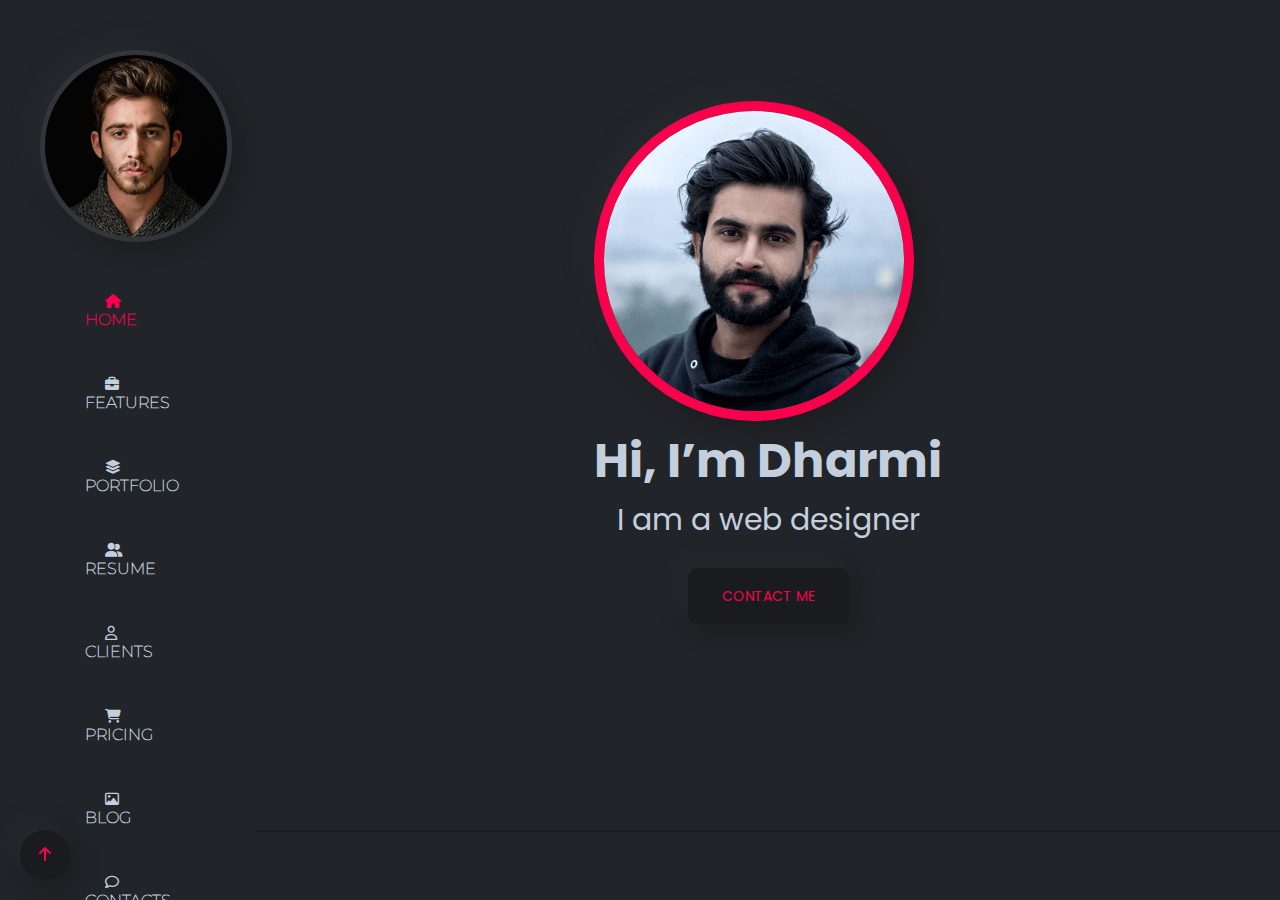
<file: project(portfolio)/index.html>
<!DOCTYPE html>
<html>

<head>
    <title>PROJECT PORTFOLIO</title>
    <!-- font -->
    <link rel="stylesheet" href="assets/css/font.css">
    <!-- icon -->
    <link rel="stylesheet" href="assets/css/all.min.css">

    <!-- custom utilities -->
    <link rel="stylesheet" href="assets/css/utilities.css">

    <!-- custom style -->
    <link rel="stylesheet" href="assets/css/style.css">
</head>

<body>
    <header>
        <div class="main row">
            <a href="index.html">
                <div class="top">
                    <i class="fa-solid fa-arrow-up"></i>
                </div>
            </a>

            <!-- header -->

            <div class="w-20 header">
                <div class="img">
                    <img src="assets/img/logo-06.png">
                </div>
                <div class="menu">
                    <ul>
                        <li>
                            <a href="#"><i class="fa-solid fa-house"></i>HOME</a>
                        </li>
                        <li>
                            <a href="#features"><i class="fa-solid fa-briefcase"></i>FEATURES</a>
                        </li>
                        <li>
                            <a href="#"><i class="fa-solid fa-layer-group"></i>PORTFOLIO</a>
                        </li>
                        <li>
                            <a href="#resume"><i class="fa-solid fa-user-group"></i>RESUME</a>
                        </li>
                        <li>
                            <a href="#clients"><i class="fa-regular fa-user"></i>CLIENTS</a>
                        </li>
                        <li>
                            <a href="#pricing"><i class="fa-solid fa-cart-shopping"></i>PRICING</a>
                        </li>
                        <li>
                            <a href="#blog"><i class="fa-regular fa-image"></i>BLOG</a>
                        </li>
                        <li>
                            <a href="#contact"><i class="fa-regular fa-comment"></i>CONTACTS</a>
                        </li>
                    </ul>
                </div>

                <a href="#">
                    <div class="btn row justify-conetnt-between align-item-center">
                        <i class="fa-solid fa-cart-shopping"></i>
                        <span>0</span>

                    </div>
                </a>

                <div class="line"></div>

                <div class="title">
                    find with me
                </div>

                <div class="social-icon row justify-conetnt-between align-item-center">
                    <a href="#"><i class="fa-brands fa-facebook-f"></i></a>
                    <a href="#"><i class="fa-brands fa-twitter"></i></a>
                    <a href="#"><i class="fa-brands fa-linkedin-in"></i></a>
                </div>
            </div>

            <!-- slider -->

            <div class="w-80 aside">
                <div class="container">
                    <section>
                        <div class="slider row align-item-center justify-conetnt-center">
                            <div class="img">
                                <img src="assets/img/slider.png" alt="">
                                <h1>Hi, I’m Dharmi</h1>
                                <p>I am a <span>web designer</span></p>
                                <div class="btn1 row align-item-center justify-conetnt-center">
                                    <a href="#">contact me</a>
                                </div>
                            </div>
                        </div>
                    </section>

                    <div class="devider"></div>

                    <!-- title -->

                    <section>
                        <div class="container">
                            <div class="row align-item-center justify-conetnt-center">
                                <div class="title">
                                    <h4>features</h4>
                                    <h2>what i do</h2>
                                </div>
                            </div>
                        </div>
                    </section>

                    <!-- features -->

                    <section>
                        <a name="features"></a>
                        <div class="container">
                            <div class="row">
                                <div class="w-33">
                                    <div class="features">
                                        <i class="fa-solid fa-bars"></i>
                                        <h4><a href="#">UX Consulting</a></h4>
                                        <p>A UX consultant is responsible for many of the same tasks as a UX designer,
                                            but they typically.</p>

                                        <div class="arrow">
                                            <a href="#"><i class="fa-solid fa-arrow-right"></i></a>
                                        </div>
                                    </div>

                                </div>
                                <div class="w-33">
                                    <div class="features">
                                        <i class="fa-solid fa-book-open"></i>
                                        <h4><a href="#">App Development</a></h4>
                                        <p>  We’ll handle everything from to app development process until it is time to make your project live. </p>
                                        <div class="arrow">
                                            <a href="#"><i class="fa-solid fa-arrow-right"></i></a>
                                        </div>
                                    </div>

                                </div>
                                <div class="w-33">
                                    <div class="features">
                                        <i class="fa-solid fa-tv"></i>
                                        <h4><a href="#">Business Stratagy</a></h4>
                                        <p>  We’ll help you optimize your business processes to maximize profitability and eliminate unnecessary costs.</p>
                                        <div class="arrow">
                                            <a href="#"><i class="fa-solid fa-arrow-right"></i></a>
                                        </div>
                                    </div>


                                </div>

                            </div>
                        </div>
                    </section>

                    <div class="devider"></div>

                    <!-- title -->

                    <section>
                        <div class="container">
                            <div class="row align-item-center justify-conetnt-center">
                                <div class="title">
                                    <h4>Visit my portfolio and keep your feedback</h4>
                                    <h2>My Portfolio</h2>
                                </div>
                            </div>
                        </div>
                    </section>

                    <div class="devider"></div>
                    <section>
                        <div class="container">
                            <div class="row align-item-center justify-conetnt-center">
                                <div class="title">
                                    <h4>7+ Years of Experience</h4>
                                    <h2>My Resume</h2>
                                </div>
                            </div>
                        </div>
                    </section>

                    <!-- resume -->

                    <section>
                        <a name="resume"></a>
                        <div class="resume">
                            <div class="row">
                                <div class="w25">
                                    <a href="#">
                                        <div class="topic">
                                            <h3>education</h3>
                                        </div>
                                    </a>
                                </div>
                                <div class="w25">
                                    <a href="#">
                                        <div class="topic">
                                            <h3>Professional Skills</h3>
                                        </div>
                                    </a>
                                </div>
                                <div class="w25">
                                    <a href="#">
                                        <div class="topic">
                                            <h3>Experience</h3>
                                        </div>
                                    </a>
                                </div>
                                <div class="w25">
                                    <a href="#">
                                        <div class="topic">
                                            <h3>interview</h3>
                                        </div>
                                    </a>
                                </div>
                            </div>
                        </div>
                    </section>

                    <!-- education -->

                    <section>
                        <div class="education">
                            <div class="row">
                                <div class="w50">
                                    <span>1998 - 2010</span>
                                    <h3>Education Quality</h3>

                                    <div class="education-content">
                                        <div class="single-list">
                                            <div class="title row justify-conetnt-between align-item-center">
                                                <div class="maintitle">
                                                    <h5>bsc in computer science</h5>
                                                    <span>university of dvi(2006-2010)</span>
                                                </div>
                                                <div class="subtitle">
                                                    <div class="btn">3.90/4</div>
                                                </div>
                                                <div class="linebox"></div>
                                                <p>The training provided by universities in order to prepare people to
                                                    work in various sectors of the economy or areas of culture.</p>
                                            </div>
                                        </div>

                                        <div class="single-list">
                                            <div class="title row justify-conetnt-between align-item-center">
                                                <div class="maintitle">
                                                    <h5>AS - Science & Information</h5>
                                                    <span>university of dvi(2006-2010)</span>
                                                </div>
                                                <div class="subtitle">
                                                    <div class="btn">3.90/4</div>
                                                </div>
                                                <div class="linebox"></div>
                                                <p>The training provided by universities in order to prepare people to
                                                    work in various sectors of the economy or areas of culture.</p>
                                            </div>
                                        </div>

                                        <div class="single-list">
                                            <div class="title row justify-conetnt-between align-item-center">
                                                <div class="maintitle">
                                                    <h5>bsc in computer science</h5>
                                                    <span>university of dvi(2006-2010)</span>
                                                </div>
                                                <div class="subtitle">
                                                    <div class="btn">3.90/4</div>
                                                </div>
                                                <div class="linebox"></div>
                                                <p>The training provided by universities in order to prepare people to
                                                    work in various sectors of the economy or areas of culture.</p>
                                            </div>
                                        </div>
                                    </div>
                                </div>
                                <div class="w50">
                                    <span>2010 - 2022</span>
                                    <h3>Job Experience</h3>

                                    <div class="education-content">
                                        <div class="single-list">
                                            <div class="title row justify-conetnt-between align-item-center">
                                                <div class="maintitle">
                                                    <h5>bsc in computer science</h5>
                                                    <span>university of dvi(2006-2010)</span>
                                                </div>
                                                <div class="subtitle">
                                                    <div class="btn">3.90/4</div>
                                                </div>
                                                <div class="linebox"></div>
                                                <p>The training provided by universities in order to prepare people to
                                                    work in various sectors of the economy or areas of culture.</p>
                                            </div>
                                        </div>
                                        <div class="single-list">
                                            <div class="title row justify-conetnt-between align-item-center">
                                                <div class="maintitle">
                                                    <h5>bsc in computer science</h5>
                                                    <span>university of dvi(2006-2010)</span>
                                                </div>
                                                <div class="subtitle">
                                                    <div class="btn">3.90/4</div>
                                                </div>
                                                <div class="linebox"></div>
                                                <p>The training provided by universities in order to prepare people to
                                                    work in various sectors of the economy or areas of culture.</p>
                                            </div>
                                        </div>
                                        <div class="single-list">
                                            <div class="title row justify-conetnt-between align-item-center">
                                                <div class="maintitle">
                                                    <h5>bsc in computer science</h5>
                                                    <span>university of dvi(2006-2010)</span>
                                                </div>
                                                <div class="subtitle">
                                                    <div class="btn">3.90/4</div>
                                                </div>
                                                <div class="linebox"></div>
                                                <p>The training provided by universities in order to prepare people to
                                                    work in various sectors of the economy or areas of culture.</p>
                                            </div>
                                        </div>
                                    </div>
                                </div>
                            </div>
                        </div>
                    </section>

                    <div class="devider"></div>


                    <!-- clients -->
                    <section class="clients">
                        <a name="clients"></a>
                        <div class="container">
                            <div class="title">
                                <h4>POPULAR CLIENTS</h4>
                                <h2>Awesome Clients</h2>
                            </div>
                            <div class="row">
                                <div class="w30">
                                    <div class="menu">
                                        <ul>
                                            <li>
                                                <a href="#">JavaScript</a>
                                            </li>
                                            <li>
                                                <a href="#">Product Design</a>
                                            </li>
                                            <li>
                                                <a href="#">WordPress</a>
                                            </li>
                                            <li>
                                                <a href="#">HTML to React</a>
                                            </li>
                                            <li>
                                                <a href="#">React To Laravel</a>
                                            </li>
                                            <li>
                                                <a href="#">Python</a>
                                            </li>
                                        </ul>
                                    </div>
                                </div>
                                <div class="w70">
                                    <div class="client-card row">
                                        <div class="w-33">
                                            <div class="content">
                                                <div class="img1">
                                                    <img src="assets/img/card1.png" alt="">
                                                    <div class="devider"></div>
                                                    <h4>john due</h4>
                                                </div>

                                            </div>
                                        </div>
                                        <div class="w-33">
                                            <div class="content">
                                                <div class="img1">
                                                    <img src="assets/img/card2.png" alt="">
                                                    <div class="devider"></div>
                                                    <h4>Smiths Marth</h4>
                                                </div>

                                            </div>
                                        </div>
                                        <div class="w-33">
                                            <div class="content">
                                                <div class="img1">
                                                    <img src="assets/img/card3.png" alt="">
                                                    <div class="devider"></div>
                                                    <h4>Add Dev</h4>
                                                </div>

                                            </div>
                                        </div>
                                        <div class="w-33">
                                            <div class="content">
                                                <div class="img1">
                                                    <img src="assets/img/card4.png" alt="">
                                                    <div class="devider"></div>
                                                    <h4>Jone Due</h4>
                                                </div>

                                            </div>
                                        </div>
                                        <div class="w-33">
                                            <div class="content">
                                                <div class="img1">
                                                    <img src="assets/img/card5.png" alt="">
                                                    <div class="devider"></div>
                                                    <h4>Adon Smith</h4>
                                                </div>

                                            </div>
                                        </div>
                                        <div class="w-33">
                                            <div class="content">
                                                <div class="img1">
                                                    <img src="assets/img/card6.png" alt="">
                                                    <div class="devider"></div>
                                                    <h4>John Due</h4>
                                                </div>

                                            </div>
                                        </div>
                                        <div class="w-33">
                                            <div class="content">
                                                <div class="img1">
                                                    <img src="assets/img/card7.png" alt="">
                                                    <div class="devider"></div>
                                                    <h4>Smitha Mila</h4>
                                                </div>

                                            </div>
                                        </div>
                                        <div class="w-33">
                                            <div class="content">
                                                <div class="img1">
                                                    <img src="assets/img/card8.png" alt="">
                                                    <div class="devider"></div>
                                                    <h4>Sultana Mila</h4>
                                                </div>

                                            </div>
                                        </div>
                                        <div class="w-33">
                                            <div class="content">
                                                <div class="img1">
                                                    <img src="assets/img/card9.png" alt="">
                                                    <div class="devider"></div>
                                                    <h4>Jannat</h4>
                                                </div>

                                            </div>
                                        </div>
                                        <div class="w-33">
                                            <div class="content">
                                                <div class="img1">
                                                    <img src="assets/img/card10.png" alt="">
                                                    <div class="devider"></div>
                                                    <h4>John Due</h4>
                                                </div>

                                            </div>
                                        </div>
                                        <div class="w-33">
                                            <div class="content">
                                                <div class="img1">
                                                    <img src="assets/img/card11.png" alt="">
                                                    <div class="devider"></div>
                                                    <h4>Marth Smiths</h4>
                                                </div>

                                            </div>
                                        </div>
                                        <div class="w-33">
                                            <div class="content">
                                                <div class="img1">
                                                    <img src="assets/img/card12.png" alt="">
                                                    <div class="devider"></div>
                                                    <h4>john due</h4>
                                                </div>

                                            </div>
                                        </div>
                                    </div>
                                </div>
                            </div>
                        </div>
                    </section>

                    <!-- pricing -->

                    <a name="pricing"></a>
                    <section class="price">
                        <div class="row">

                            <div class="w40">
                                <div class="title">
                                    <h4>pricing</h4>
                                    <h2>my pricing</h2>
                                </div>
                            </div>

                            <div class="w60 price-content">
                                <div class="row">
                                    <div class="price-table">
                                        <ul class="row">
                                            <li>
                                                <a href="#">basic</a>
                                            </li>
                                            <li>
                                                <a href="#">standard</a>
                                            </li>
                                            <li>
                                                <a href="#">premium</a>
                                            </li>
                                        </ul>
                                    </div>
                                    <div class="education-content">
                                        <div class="single-list">
                                            <div class="title1 row justify-conetnt-between align-item-center">
                                                <div class="maintitle">
                                                    <h5>Make Your Single Page</h5>
                                                    <span>Elementor / WPBakery</span>
                                                </div>
                                                <div class="subtitle">
                                                    <div class="btn">$30.00</div>
                                                </div>
                                                <div class="linebox"></div>
                                                <p>All the Lorem Ipsum generators on the Internet tend to repeat
                                                    predefined chunks as necessary</p>
                                                <div class="w50 row">
                                                    <div class="list row">
                                                        <ul>
                                                            <li class="row">
                                                                <i class="fa-solid fa-check"></i>
                                                                1 Page with Elementor
                                                            </li>
                                                            <li class="row">
                                                                <i class="fa-solid fa-check"></i>
                                                                Design Customization
                                                            </li>
                                                            <li class="row">
                                                                <i class="fa-solid fa-check"></i>
                                                                Responsive Design
                                                            </li>
                                                            <li class="row">
                                                                <i class="fa-solid fa-check"></i>
                                                                Content Upload
                                                            </li>
                                                            <li class="row">
                                                                <i class="fa-solid fa-check"></i>
                                                                Design Customization
                                                            </li>
                                                            <li class="row">
                                                                <i class="fa-solid fa-check"></i>
                                                                2 Plugins/Extensions
                                                            </li>
                                                        </ul>
                                                    </div>
                                                </div>
                                                <div class="w50 row">
                                                    <div class="list row">
                                                        <ul>
                                                            <li class="row">
                                                                <i class="fa-solid fa-check"></i>
                                                                Multipage Elementor
                                                            </li>
                                                            <li class="row">
                                                                <i class="fa-solid fa-check"></i>
                                                                Design Figma
                                                            </li>
                                                            <li class="row">
                                                                <i class="fa-solid fa-check"></i>
                                                                MAintaine Design
                                                            </li>
                                                            <li class="row">
                                                                <i class="fa-solid fa-check"></i>
                                                                Content Upload
                                                            </li>
                                                            <li class="row">
                                                                <i class="fa-solid fa-check"></i>
                                                                Design With XD
                                                            </li>
                                                            <li class="row">
                                                                <i class="fa-solid fa-check"></i>
                                                                8 Plugins/Extensions
                                                            </li>
                                                        </ul>
                                                    </div>
                                                </div>
                                            </div>
                                            <a href="#">
                                                <div class="ordernow">
                                                    <div class="btn">order now<i class="fa-solid fa-arrow-right"></i>
                                                    </div>
                                                </div>
                                            </a>

                                            <i class="fa-regular fa-clock"></i>
                                            2 Days Delivery
                                            <i class="fa-solid fa-wave-square"></i>
                                            Unlimited Revission



                                        </div>

                                    </div>
                                </div>
                            </div>
                    </section>

                    <!-- blog -->
                    <div class="devider"></div>

                    <a name="blog"></a>
                    <section>
                        <div class="title">
                            <h4>VISIT MY BLOG AND KEEP YOUR FEEDBACK</h4>
                            <h2>My Blog</h2>
                        </div>
                        <div class="row">
                            <div class="w-33">
                                <div class="blog">
                                    <a href="#">
                                        <div class="blogimg">
                                            <img src="assets/img/img1.jpg" alt="">
                                        </div>
                                    </a>
                                    <div class="blogcontent row justify-conetnt-between align-item-center">
                                        <div class="blogtitle row ">
                                            <a href="#">gallary</a>
                                        </div>
                                        <span><i class="fa-regular fa-clock"></i>4 min read</span>
                                        <h4>
                                            <a href="#">What I Learned From Being Broke,Unemployed Graduate.
                                            </a>
                                            <i class="fa-solid fa-arrow-right"></i>
                                        </h4>
                                    </div>
                                </div>
                            </div>
                            <div class="w-33">
                                <div class="blog">
                                    <a href="#">
                                        <div class="blogimg">
                                            <img src="assets/img/img2.jpg" alt="">
                                        </div>
                                    </a>
                                    <div class="blogcontent row justify-conetnt-between align-item-center">
                                        <div class="blogtitle row ">
                                            <a href="#">Technician</a>
                                        </div>
                                        <span><i class="fa-regular fa-clock"></i>4 min read</span>
                                        <h4>
                                            <a href="#">Why Successful People Wear The Same Thing Every Day.
                                            </a>
                                            <i class="fa-solid fa-arrow-right"></i>
                                        </h4>
                                    </div>
                                </div>
                            </div>
                            <div class="w-33">
                                <div class="blog">
                                    <a href="#">
                                        <div class="blogimg">
                                            <img src="assets/img/img3.jpg" alt="">
                                        </div>
                                    </a>
                                    <div class="blogcontent row justify-conetnt-between align-item-center">
                                        <div class="blogtitle row ">
                                            <a href="#">Development</a>
                                        </div>
                                        <span><i class="fa-regular fa-clock"></i>4 min read</span>
                                        <h4>
                                            <a href="#">Why We Don’t Have Technical Interviews for Technical Roles
                                                Buffer.
                                            </a>
                                            <i class="fa-solid fa-arrow-right"></i>
                                        </h4>
                                    </div>
                                </div>
                            </div>


                        </div>
                    </section>

                    <!-- contect -->

                    <a name="contact"></a>
                    <section>
                        <div class="devider"></div>
                        <div class="title">
                            <h4>CONTACT</h4>
                            <h2>contact with me</h2>
                        </div>

                        <div class="row">
                            <div class="w30">
                                <div class="con">
                                    <div class="handshake">
                                        <img src="assets/img/handshake.png" alt="">
                                    </div>
                                    <div class="contact-about">
                                        <h3>Nevine Acotanza</h3>
                                        <h6>Chief Operating Officer</h6>
                                        <p>I am available for freelance work. Connect with me via and call in to my
                                            account.</p>
                                        <span class="phone">
                                            phone
                                            <a href="#">+01234567890</a>
                                        </span>
                                        <span class="email">
                                            phone
                                            <a href="#">admin@example.com</a>
                                        </span>
                                        <h5>find with me</h5>
                                        <div class="social-icon row align-item-center">
                                            <ul class="row">
                                                <li>
                                                    <a href="#"><i class="fa-brands fa-twitter"></i></a>
                                                </li>
                                                <li>
                                                    <a href="#"><i class="fa-brands fa-facebook-f"></i></a>
                                                </li>
                                                <li>
                                                    <a href="#"><i class="fa-brands fa-linkedin-in"></i></a> 
                                                </li>
                                            </ul>
                                        </div>
                                    </div>
                                </div>
                            </div>
                            <div class="w70">
                                <div class="contact-form">
                                    <div class="f-line row justify-conetnt-between">
                                        <div class="f-name">
                                            <label>YOUR NAME</label>
                                            <input type="text">
                                        </div>
                                        <div class="f-name">
                                            <label>PHONE NUMBER</label>
                                            <input type="text">
                                        </div>

                                    </div>
                                    <div class="f-name">
                                        <label>EMAIL</label>
                                        <input type="text">

                                        <label>SUBJECT</label>
                                        <input type="text">

                                        <label>YOUR MESSAGE</label>
                                        <input class="message" type="text">
                                    </div>
                                   <a href="#">
                                    <div class="btn">
                                        SEND MESSAGE
                                    </div>
                                   </a>
                                </div>
                            </div>
                        </div>
                    </section>

                    <!-- footer -->

                    <div class="devider"></div>

                    <section>
                        <div class="footer">
                            <img src="assets/img/smallman.png">
                            <h2>© 2022. All rights reserved by <a href="#">Rainbow-Themes</a></h2>
                        </div>
                    </section>
                </div>
            </div>
        </div>

        </div>
        </div>

    </header>
</body>

</html>
</file>
<file: project(portfolio)/assets/css/font.css>
@font-face {
    font-family: 'Poppins';
    src: url('../fonts/Poppins-ExtraBold.woff2') format('woff2'),
        url('../fonts/Poppins-ExtraBold.woff') format('woff');
    font-weight: bold;
    font-style: normal;
    font-display: swap;
}

@font-face {
    font-family: 'Poppins';
    src: url('../fonts/Poppins-ExtraLight.woff2') format('woff2'),
        url('../fonts/Poppins-ExtraLight.woff') format('woff');
    font-weight: 200;
    font-style: normal;
    font-display: swap;
}

@font-face {
    font-family: 'Montserrat';
    src: url('../fonts/Montserrat-Thin.woff2') format('woff2'),
        url('../fonts/Montserrat-Thin.woff') format('woff');
    font-weight: 100;
    font-style: normal;
    font-display: swap;
}

@font-face {
    font-family: 'Poppins';
    src: url('../fonts/Poppins-Bold.woff2') format('woff2'),
        url('../fonts/Poppins-Bold.woff') format('woff');
    font-weight: bold;
    font-style: normal;
    font-display: swap;
}

@font-face {
    font-family: 'Montserrat';
    src: url('../fonts/Montserrat-ThinItalic.woff2') format('woff2'),
        url('../fonts/Montserrat-ThinItalic.woff') format('woff');
    font-weight: 100;
    font-style: italic;
    font-display: swap;
}

@font-face {
    font-family: 'Poppins';
    src: url('../fonts/Poppins-ExtraBoldItalic.woff2') format('woff2'),
        url('../fonts/Poppins-ExtraBoldItalic.woff') format('woff');
    font-weight: bold;
    font-style: italic;
    font-display: swap;
}

@font-face {
    font-family: 'Poppins';
    src: url('../fonts/Poppins-Black.woff2') format('woff2'),
        url('../fonts/Poppins-Black.woff') format('woff');
    font-weight: 900;
    font-style: normal;
    font-display: swap;
}

@font-face {
    font-family: 'Poppins';
    src: url('../fonts/Poppins-BoldItalic.woff2') format('woff2'),
        url('../fonts/Poppins-BoldItalic.woff') format('woff');
    font-weight: bold;
    font-style: italic;
    font-display: swap;
}

@font-face {
    font-family: 'Poppins';
    src: url('../fonts/Poppins-BlackItalic.woff2') format('woff2'),
        url('../fonts/Poppins-BlackItalic.woff') format('woff');
    font-weight: 900;
    font-style: italic;
    font-display: swap;
}

@font-face {
    font-family: 'Poppins';
    src: url('../fonts/Poppins-Regular.woff2') format('woff2'),
        url('../fonts/Poppins-Regular.woff') format('woff');
    font-weight: normal;
    font-style: normal;
    font-display: swap;
}

@font-face {
    font-family: 'Poppins';
    src: url('../fonts/Poppins-MediumItalic.woff2') format('woff2'),
        url('../fonts/Poppins-MediumItalic.woff') format('woff');
    font-weight: 500;
    font-style: italic;
    font-display: swap;
}

@font-face {
    font-family: 'Poppins';
    src: url('../fonts/Poppins-ExtraLightItalic.woff2') format('woff2'),
        url('../fonts/Poppins-ExtraLightItalic.woff') format('woff');
    font-weight: 200;
    font-style: italic;
    font-display: swap;
}

@font-face {
    font-family: 'Poppins';
    src: url('../fonts/Poppins-Italic.woff2') format('woff2'),
        url('../fonts/Poppins-Italic.woff') format('woff');
    font-weight: normal;
    font-style: italic;
    font-display: swap;
}

@font-face {
    font-family: 'Poppins';
    src: url('../fonts/Poppins-SemiBold.woff2') format('woff2'),
        url('../fonts/Poppins-SemiBold.woff') format('woff');
    font-weight: 600;
    font-style: normal;
    font-display: swap;
}

@font-face {
    font-family: 'Poppins';
    src: url('../fonts/Poppins-LightItalic.woff2') format('woff2'),
        url('../fonts/Poppins-LightItalic.woff') format('woff');
    font-weight: 300;
    font-style: italic;
    font-display: swap;
}

@font-face {
    font-family: 'Poppins';
    src: url('../fonts/Poppins-Light.woff2') format('woff2'),
        url('../fonts/Poppins-Light.woff') format('woff');
    font-weight: 300;
    font-style: normal;
    font-display: swap;
}

@font-face {
    font-family: 'Poppins';
    src: url('../fonts/Poppins-Medium.woff2') format('woff2'),
        url('../fonts/Poppins-Medium.woff') format('woff');
    font-weight: 500;
    font-style: normal;
    font-display: swap;
}

@font-face {
    font-family: 'Poppins';
    src: url('../fonts/Poppins-SemiBoldItalic.woff2') format('woff2'),
        url('../fonts/Poppins-SemiBoldItalic.woff') format('woff');
    font-weight: 600;
    font-style: italic;
    font-display: swap;
}

@font-face {
    font-family: 'Poppins';
    src: url('../fonts/Poppins-Thin.woff2') format('woff2'),
        url('../fonts/Poppins-Thin.woff') format('woff');
    font-weight: 100;
    font-style: normal;
    font-display: swap;
}

@font-face {
    font-family: 'Poppins';
    src: url('../fonts/Poppins-ThinItalic.woff2') format('woff2'),
        url('../fonts/Poppins-ThinItalic.woff') format('woff');
    font-weight: 100;
    font-style: italic;
    font-display: swap;
}
</file>
<file: project(portfolio)/assets/css/utilities.css>
*{
    margin: 0;
    padding: 0;
    box-sizing: border-box;
    -webkit-box-sizing: border-box;
    -moz-box-sizing: border-box;
    outline: none;
}
:root{
      --body-color:#212428;
      --white-900: #c4cfde;
      --red: #f9004d;
      --gray-900:#32363b;
      --black-900:#191b1e;
      --white-800:#e4e6ea;
      --black-800: #878e99;
      --main-font:'Montserrat';
      --poppins: 'Poppins';
      --shadow: 10px 10px 19px #1c1e22, -10px -10px 19px #262a2e;
}
body{
    background-color: var(--body-color);
}
.container{
    max-width: 1140px;
    margin: 0 auto;
}
.row{
    display: flex;
    flex-wrap: wrap;
}
a{
    text-decoration: none;
}
ul,li{
    list-style: none;
}
.justify-conetnt-between{
    justify-content: space-between;
}
.justify-conetnt-center{
    justify-content: center;
}
.justify-conetnt-end{
    justify-content: flex-end;
}
.align-item-center{
    align-items: center;
}
.w-20{
   width:20%;
}
.w-80{
    width: 80%;
}
.w-33{
    width: 33.33%;
    padding: 12px;
}
.w40{
    width: 40%;
}
.w60{
    width: 60%;
}
.w25{
    width: 25%;
}
.w50{
    width: 50%;
}
.w30{
    width: 30%;
}
.w70{
    width: 70%;
}
.line{
    width: 100%;
}
.devider{
    width: 100%;
    border: 2px solid var(--black-900);
}
</file>
<file: project(portfolio)/assets/css/style.css>
:root{
    --body-color:#212428;
    --white-900: #c4cfde;
    --red: #f9004d;
    --gray-900:#32363b;
    --black-900:#191b1e;
    --black-800: #878e99;
    --black-700:#6c757d;
    --white-800:#e4e6ea;
    --main-font:'Montserrat';
    --poppins: 'Poppins';
    --shadow: 10px 10px 19px #1c1e22, -10px -10px 19px #262a2e;
}
.img img{
    border-radius: 50%;
    overflow: hidden;
    border: 5px solid var(--gray-900);
    box-shadow: var(--shadow);
}
.header{
    padding: 50px 40px;
    overflow-y: scroll;
    height: 100vh;
}
header .menu ul li a{
    color: var(--white-900);
    text-transform: uppercase;
    font-family: var(--main-font);
    margin: 20px;
    transition: all 0.5s;
    font-weight: 700;
}
ul li a i{
    font-size: 14px;
    margin-right: 10px;
}
ul li{
    margin: 45px;
}
.menu ul li:first-child a{
    color: var(--red);
}
ul li a:hover{
    color: var(--red);
}
.btn{
    width: 100%;
    height: 45px;
    background-color: var(--black-900);
    margin: 40px 0;
    box-shadow: var(--shadow);
    border-radius: 10px;
}
.btn i{
    color: var(--white-900);
    margin: 10px;
}
.btn span{
    width: 20px;
    height: 20px;
    color: var(--white-800);
    background-color: var(--red);
    border-radius: 50%;
    line-height: 20px;
    text-align: center;
    margin: 0 20px;
}
.line{
    border: 1px solid var(--black-700);
    margin: 5px 0;
}
.title{
    text-transform: uppercase;
    letter-spacing: 2px;
    color: var(--white-900);
    margin: 30px 0;
}
.social-icon a i{
    height: 50px;
    width: 50px;
    color: var(--white-900);
    text-align: center;
    line-height: 50px;
    border-radius: 5px;
    box-shadow: var(--shadow);
}
.top{
    width: 50px;
    height: 50px;
    border-radius: 50%;
    background-color: var(--black-900);
    color: var(--red);
    text-align: center;
    line-height: 50px;
    position: fixed;
    left: 20px;
    bottom: 20px;
    box-shadow: var(--shadow);
}
::-webkit-scrollbar{
    width: 7px;
    background-color: var(--black-900);
}
::-webkit-scrollbar-thumb{
    background-color: rgb(0, 0, 0);
    height: 50px;
}


/* header clos */

.devider{
    width: 100%;
    border: 1px solid var(--black-900);
    margin-top: 80px;
}
.slider{
    height: 750px;
}
.slider .img img{
    width: 320px;
    border: 10px solid var(--red);
}
.slider h1{
    font-size: 48px;
    font-family: var(--poppins);
    font-weight: 700;
    color: var(--white-900);
}
.slider p{
    font-size: 30px;
    color: var(--white-900);
    text-align: center;
    font-family: var(--poppins);
}
.btn1{
    background-color: var(--black-900);
    width: 161px;
    height: 56px;
    border-radius: 10px;
    text-align: center;
    line-height: 56px;
    margin: 25px auto;
    box-shadow: var(--shadow);
}
.btn1 a{
    font-size: 14px;
    color: var(--red);
    text-transform: uppercase;
    font-family: var(--poppins);
}
.aside{
    height: 100vh;
    overflow-y: scroll;
}
.title h4{
    color: var(--red);
    font-size: 14px;
    font-weight: 900;
    text-align: center;
    margin: 80px 0 20px 0;
    text-transform: uppercase;
    font-family: var(--main-font);
}
.title h2{
    color: var(--white-900);
    font-size: 60px;
    font-weight: 700;
    text-align: center;
    margin: 10px 0;
    font-family: var(--poppins);
    text-transform: capitalize;
}
.features{
    padding: 45px 50px;
    background: linear-gradient(145deg, #1e2024, #23272b);
    border-radius: 10px;
    transition: all 0.5s;
}
.features i{
    font-size: 45px;
    color: var(--red);
    margin-top: 25px;
}
.features h4{
    font-size: 24px;
    font-weight: 500;
    margin: 30px 0;
}
.features h4 a{
    color: var(--white-900);
    font-family: var(--poppins);
}
.features p{
    font-size: 16px;
    color: var(--white-900);
    margin-bottom: 20px;
    font-family: var(--poppins);
}
.features .arrow{
    transition: all 0.5s;
    opacity: 0;
}
.features .arrow i{
    font-size: 18px;
    color: var(--red);
}
.features:hover .arrow{
    opacity: 1;
}
.features:hover{
    background: linear-gradient(to right bottom, #212428, #16181c);
    padding-top: 35px;
}
/* resume */

.resume{
    box-shadow: var(--shadow);
    margin-bottom: 50px;
}
.resume .w25{
    width: 25%;
}
.resume .w25 .topic{
    background: linear-gradient(145deg, #1e2024, #23272b);
    padding: 30px 10px;
    border-radius: 10px;
    text-align: center;
    transition: all 0.5s;
}
.resume a .topic h3{
    color: var(--white-800);
    font-family: var(--main-font);
    font-size: 18px;
    font-weight: 400;
    transition: all 0.5s;
    font-family: var(--poppins);
}
.resume .w25:first-child{
    box-shadow: var(--shadow);
}
.resume .w25:first-child a .topic h3{
    color: var(--red);
    font-family: var(--poppins);
}
.resume .w25:hover .topic{
    box-shadow: var(--shadow);
}
.resume .w25:hover .topic h3{
    color: var(--red);
}

/* education */

.education .w50 span{
    color: var(--red);
    font-size: 14px;
    letter-spacing: 3px;
    font-family: var(--poppins);
}
.education .w50 h3{
    color: var(--white-900);
    font-size: 36px;
    margin: 10px 0;
    font-weight: 700;
    font-family: var(--poppins);
}
.education .education-content .single-list{
    position: relative;
    width: 538px;
    height: 302px;
    background: linear-gradient(145deg, #1e2024, #23272b);
    padding:4px 40px;
    margin-top: 50px;
    border-radius: 6px;
    transition: all 1.5s;
}
.education .education-content{
    border-left: 5px solid var(--black-900);
    padding-left: 20px;
}
.education-content .single-list .title .maintitle::after{
    position: absolute;
    content: '';
    width: 20px;
    height: 5px;
    background-color: var(--black-900);
    top: 75px;
    left: -19px;
}
.education-content .single-list:hover{
    background: linear-gradient(to right bottom, #212428, #16181c);
}
.education-content .single-list:hover::after{
    background-color: var(--red);
}
.education-content .single-list::before{
    position: absolute;
    content: '';
    width: 10px;
    height: 10px;
    border-radius: 50%;
    border: 5px solid var(--black-900);
    top: 67px;
    left: -32.5px;
} 
.education-content .single-list::after{
    position: absolute;
    content: '';
    width: 10px;
    height: 10px;
    border-radius: 50%;
    background-color: var(--body-color);
    top: 72.5px;
    left: -27px;
}
.education-content .single-list .maintitle h5{
     font-size: 24px;
     color: var(--white-900);
     text-transform: capitalize;
     margin-bottom: 7px;
     font-weight: 500;
     font-family: var(--poppins);
     transition: all 1s;
}
.education-content .single-list .maintitle span{
    font-size: 14px;
    color: var(--black-800);
    text-transform: capitalize;
    font-family: var(--poppins);
    transition: all 1s;
}
.education-content .single-list:hover .maintitle span,.education-content .single-list:hover .maintitle h5{
    color: var(--white-800);
}
.education-content .single-list .btn{
    width: 75px;
    height: 36px;
    background: linear-gradient(145deg, #1e2024, #23272b);
    color: var(--red);
    text-align: center;
    line-height: 36px;
    font-size: 14px;
}
.education-content .single-list p{
    text-transform: capitalize;
    color: var(--black-800);
    font-size: 18px;
    font-family: var(--poppins);
    letter-spacing: normal;
    transition: all 1s;
}
.education-content .single-list:hover p{
    color: var(--white-900);
}
.education-content .linebox{
    width: 100%;
    border: 1px solid var(--black-900);
    margin-bottom: 20px;
}

/* clients */

.clients .title h4, .clients .title h2{
    text-align: left;
}
.clients{
    margin-bottom: 100px;
}
.clients .menu{
    background: linear-gradient(145deg, #1e2024, #23272b);
    box-shadow: var(--shadow);
    border-radius: 10px;
    position: sticky;
    top: 0;
}
.clients .menu ul li a{
    color: var(--white-800);
    font-weight: normal;
    font-size: 18px;
    font-family: var(--poppins);
    text-transform: capitalize;
}
.clients .menu ul li{
    margin: 0;
}
.clients .menu ul li{
    display: flex;
    height: 90px;
    align-items: center;
    justify-content: center;
}
.clients .menu ul li:first-child{
    box-shadow: var(--shadow);
    border-radius: 10px;
}
.clients .menu ul li:first-child a{
    color: var(--red);
}
.clients .menu ul li:hover a{
    color: var(--red);
}
.clients .menu ul li:hover{
box-shadow: var(--shadow);
}
.clients .menu ul li a:hover{
    color: var(--red);
}

.client-card .content{
    padding: 30px;
    padding-bottom: 0;
    background: linear-gradient(145deg, #1e2024, #23272b);
    border-radius: 10px;
    text-align: center;
    justify-content: center;
}
.client-card .content .devider{
    margin: 0;
}
.client-card .content a{
    color: var(--white-800);
    font-size: 16px;
    font-family: var(--poppins);
    text-transform: capitalize;
}
.client-card .content .img1 img{
    width: 126px;
    height: 85px;
    margin: auto;
    margin-bottom: 30px;
}
.client-card .content .img1 h4{
    padding: 16px;
    color: var(--black-700);
    font-size: 16px;
    font-weight: 500;
    font-family: var(--poppins);
}

/* pricing */

.price .title h4, .price .title h2{
    text-align: left;
    margin: 0;
}
.price .title h4{
    font-family: var(--poppins);
    font-weight: 500;
}
.price .title{
    position: sticky;
    top: 0;
}
.price .price-content{
    background: linear-gradient(145deg, #1e2024, #23272b);
    box-shadow: var(--shadow);
    height:px;
}
.price .price-content .price-table{
    background: linear-gradient(145deg, #1e2024, #23272b);
    width: 100%;
    border-radius: 6px;
    box-shadow: var(--shadow);
}
.price .price-content .price-table ul li{
    width: 33.33%;
    height: 86px;
    text-align: center;
    line-height: 86px;
    margin: 0;
}
.price .price-content .price-table ul li a{
    color: var(--white-800);
    text-transform: capitalize;
    font-family: var(--poppins);
    font-size: 18px;
}
.price .price-content .price-table ul li:hover{
    box-shadow: var(--shadow);
    border-radius: 6px;
}
.price .price-content .price-table ul li:hover a{
    color: var(--red);
}
.price .price-content .price-table ul li:first-child a{
    color: var(--red);
}
.price .price-content .price-table ul li:first-child{
    box-shadow: var(--shadow);
    border-radius: 6px;
}
.single-list .title1 p{
    margin-bottom: 19px;
}
.price .education-content .single-list{
    padding: 0 40px 30px 40px;
}
.price .education-content .single-list .subtitle .btn{
    width: 153px;
    height: 75px;
    font-size: 30px;
    font-family: var(--poppins);
    font-weight: 600;
    line-height: 75px;
}
.price .list{
    margin-bottom: 19px;
}
.price .list ul li{
    font-size: 18px;
   margin: 0;
   margin: 17px 0;
    font-family: var(--poppins);
    color: var(--white-900);
    text-transform: capitalize;
    font-weight: 300;
}
.price .list ul li i{
    width: 22px;
    height: 22px;

}
.price .ordernow .btn{
    width: 100%;
    height: 66px;
    border-radius: 6px;
    text-align: center;
    line-height: 66px;
    letter-spacing: 2px;
    text-transform: uppercase;
    font-family: var(--poppins);
    font-size: 15px;
    font-weight: 300;
}
.price .ordernow .btn i{
    color: var(--red);
}
.price .education-content .single-list{
    font-size: 12px;
    color: var(--black-800);
    text-align: center;
    margin: 0 auto;
}
.price .education-content .single-list i{
    margin: 0 10px;
}

/* blog */

.blog{
    background: linear-gradient(145deg, #1e2024, #23272b);
    padding: 30px;
    box-shadow: var(--shadow);
    border-radius: 20px;
}
.blog .blogimg{
    overflow: hidden;
    align-items: center;
    border-radius: 20px;
}
.blog .blogimg img{
    width: 100%;
    border-radius: 20px;
    transition: all 0.5s;
}
.blog .blogcontent{
    padding-top: 20px;
}
.blog .blogcontent .blogtitle a{
    color: var(--red);
    font-size: 12px;
    font-family: var(--poppins);
    text-transform: uppercase;
    letter-spacing: 2px;
}
.blog .blogcontent span{
    color: var(--white-900);
    font-size: 12px;
    font-family: var(--poppins);
}
.blog .blogcontent span i{
    margin-right: 5px;
}
.blog .blogcontent h4 a{
    font-size: 23px;
    color: var(--white-900);
    font-weight: 600;
    font-family: var(--poppins);
    text-transform: capitalize;
    line-height: 1.6;
    transition: all 1s;
}
.blog .blogcontent h4{
    margin-top: 15px;
}
.blog .blogcontent h4:hover a{
    color: var(--red);
}
.blog:hover .blogimg img{
    transform: scale(1.1); 
}
.blog:hover{
    background: linear-gradient(to right bottom, #212428, #16181c);
}
.blog .blogcontent h4 i{
    transform: rotate(320deg);
    color: var(--red);
    font-size: 20px;
    opacity: 0;
    transition: all 1s;
}
.blog .blogcontent h4:hover i{
    opacity: 1;
}

/* contact */

.con{
    background: linear-gradient(145deg, #1e2024, #23272b);
    padding: 30px;
    box-shadow: var(--shadow);
    border-radius: 20px;
    width: 410px;
    overflow: hidden;
    margin-right: 90px;
}
.handshake{
    width: 350px;
    height: 219px;
    border-radius: 20px;
    overflow: hidden;
}
.con .handshake img{
    width: 350px;
    height: 219px;
    border-radius: 20px;
    margin-bottom: 20px;
    transition: all 0.5s;
}
.contact-about h3{
    font-size: 29px;
    color: var(--white-800);
    font-family: var(--main-font);
    margin-bottom: 10px;
    margin-top: 30px;
}
.contact-about h6{
    font-size: 16px;
    color: var(--black-800);
    font-family: var(--poppins);
    margin-top: 20px;
    font-weight: 400;
}
.contact-about p{
    font-size: 18px;
    color: var(--black-800);
    font-family: var(--poppins);
    margin: 20px 0 20px 0;
}
.contact-about .phone,.contact-about .email{
    display: block;
    font-size: 16px;
    color: var(--black-800);
    font-family: var(--poppins);
    text-transform: capitalize;
    margin-bottom: 8px;
}
.contact-about .phone a,.contact-about .email a{
    position: relative;
    color: var(--white-900);
    font-size: 16px;
    font-family: var(--poppins);
    transition: all 1s;
}
.contact-about .phone:hover a,.contact-about .email:hover a{
    color: var(--red);
}
.contact-about .phone a::after,.contact-about .email a::after{
    position: absolute;
    content: '';
    width: 0%;
    border: 1px solid var(--red);
    bottom: 0;
    left: 0;
    opacity: 0;
    transition: all 1s;
}
.contact-about .phone a:hover::after,.contact-about .email a:hover::after{
    opacity: 1;
    width: 100%;
}
.contact-about h5{
    font-size: 14px;
    color: var(--black-800);
    text-transform: uppercase;
    font-family: var(--poppins);
    letter-spacing: 2px;
    font-weight: 500;
    margin: 25px 0;
}
.contact-about .social-icon ul li{
     margin: 15px;
     width: 61px;
     height: 61px;
}
.contact-about .social-icon ul li:hover a i{
    color: var(--red);
}
.con .handshake img{
    overflow: hidden;
}
.con:hover .handshake img{
    transform: scale(1.1);
}
.contact-form{
    width: 758px;
    padding: 30px;
    background: linear-gradient(145deg, #1e2024, #23272b);
    box-shadow: var(--shadow);
    border-radius: 20px;
    margin-left: 100px;
}
.contact-form label{
    font-family: var(--poppins);
    font-size: 12px;
    color: var(--black-800);
    text-transform: capitalize;
    margin-bottom: 10PX;
    font-weight: 500;
    letter-spacing: 1px;
} 
.f-name{
    padding: 0 10px;
}
.contact-form input{
    height: 55px;
    width: 100%;
    padding: 0 15px;
    background-color: var(--black-900);
    margin: 13px 0;
    box-shadow: 1px 4px 2px -3px rgba(0, 0, 0, 0.7) inset, -1px -3px 3px -2px rgba(255, 255, 255, 0.2) inset;
    border: 0;
}
.f-name .message{
    height: 150px!important;
}
.f-line .f-name{
    width: 50%;
    padding: 0px 15px;
}
.contact-form .btn{
    background-color: var(--body-color);
    color: var(--white-900);
    height: 55px;
    text-align: center;
    line-height: 55px;
    font-weight: 600;
    font-family: var(--main-font);
    font-size: 14px;
    letter-spacing: 1px;
}
.footer{
    padding:100px 0px;
    text-align: center;
}
.footer h2,.footer a{
    position: relative;
    font-size: 17px;
    font-family: var(--poppins);
    color: var(--black-800);
    margin-top: 30px;
    font-weight: 400;
    transition: all 1.5s;
}
.footer a:hover{
    color: var(--red);
}
.footer h2 a::after{
    position: absolute;
    content: '';
    width: 0%;
    border: 1px solid var(--red);
    bottom: 0;
    left: 0;
    opacity: 0;
    transition: all 1s;
}
.footer h2 a:hover::after{
    opacity: 1;
    width: 100%;
}
</file>
